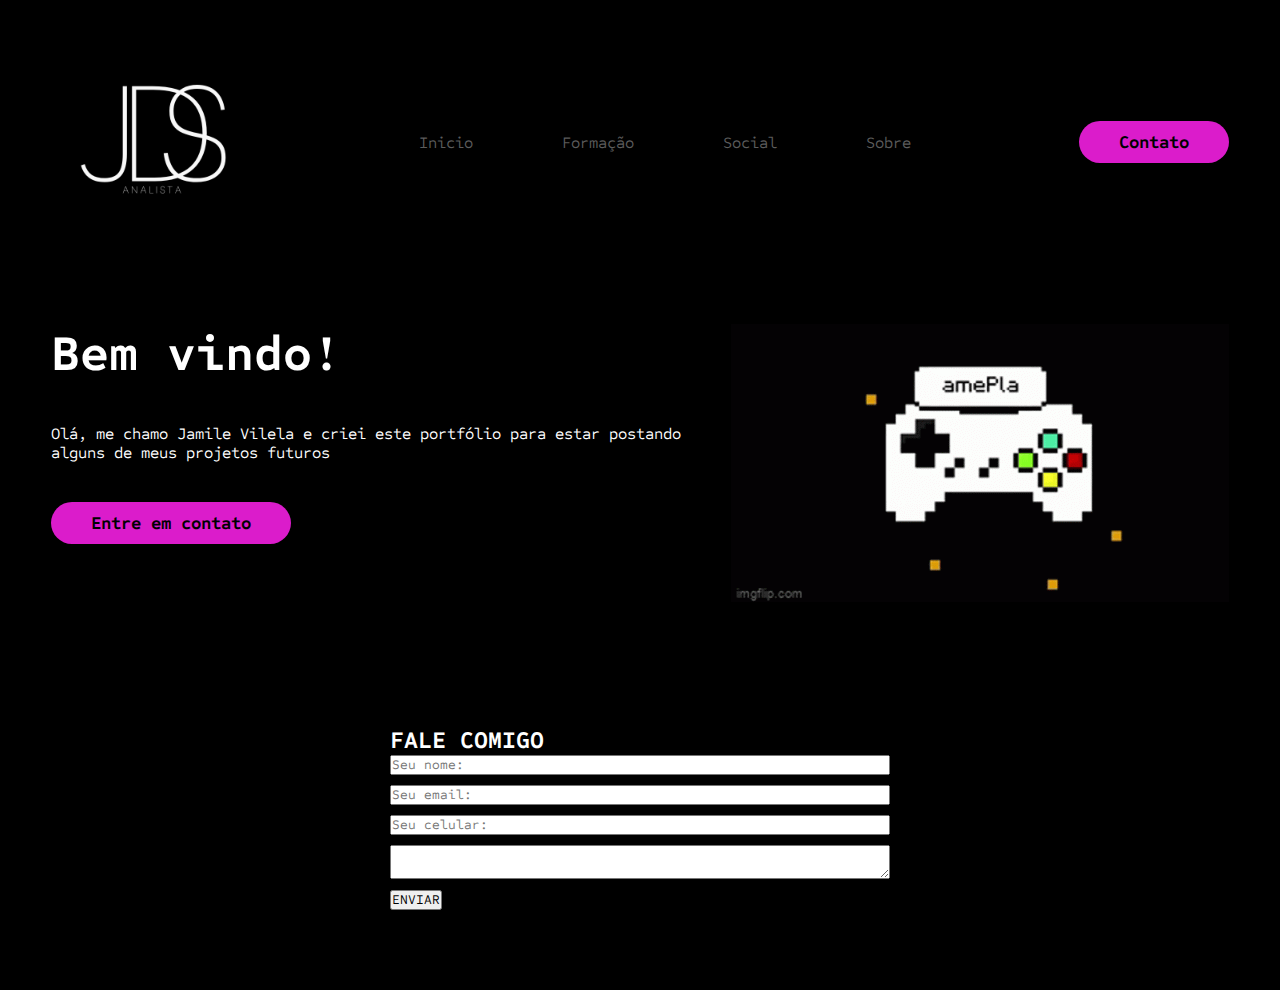
<file: index.html>
<!DOCTYPE html>
<html lang="pt-br">
<head>
    
    <meta charset="UTF-8">
    <meta name="viewport" content="width=device-width, initial-scale=1.0">
    <!--Google fonts-->
    <link rel="preconnect" href="https://fonts.googleapis.com">
    <link rel="preconnect" href="https://fonts.gstatic.com" crossorigin>
    <link href="https://fonts.googleapis.com/css2?family=Sometype+Mono:ital,wght@0,400;0,500;0,600;0,700;1,400;1,500;1,600;1,700&display=swap" rel="stylesheet">
   <!--fim google fonts-->
   <link rel="stylesheet" href="estilo.css">
   <title>Portfólio</title>
</head>
<body>

    <header>
        <div class="interface">
            <div class="logo">
                <a href="#">
                <img src="imagens.jpg/Logo.png" alt="logo do meu Portifolio" height="200">
                </a>
            </div><!--logo-->
            <nav class="menu-desktop">
                <ul>
                    <li><a href="file:///C:/Users/betania/Desktop/trabalho/index.html">Inicio</a></li>
                    <li><a href="formação2.html">Formação</a></li>
                    <li><a href="https://instagram.com/jamile_vii?igshid=MzMyNGUyNmU2YQ==">Social</a></li>
                    <li><a href="formacao.html">Sobre</a></li>
                </ul>
            </nav>
            <div class="btn-contato">
                <a href="https://wa.me/5547988492532">
                    <button>Contato</button>
                </a>

            </div><!--btn-contato-->
        </div><!--interface-->
      </header>

      <main>
        <section class="topo-do-site">
            <div class="interface">
                <div class="flex">
                    <div class="txt-topo-site">
                        <h1>Bem vindo!</h1>
                        <p>Olá, me chamo Jamile Vilela e criei este portfólio para estar postando alguns de meus projetos futuros</p>

                        <div class="btn-contato">
                            <a href="https://wa.me/5547988492532">
                                <button>Entre em contato</button>
                            </a>
                        </div>
                    </div><!--txt-topo-site-->
                   
                    <div class="img-topo-site">
                        <img src="imagens.jpg/game-play.gif" alt="">
                    </div><!--img-topo-site-->
                </div><!--flex-->
                </div><!--interface-->
        </section><!--topo do site-->  
        
        <section class="formulario">
<div class="interface">
    <h2 class="titulo">FALE <span>COMIGO</span></h2>
    <form method="get"action= "teste.jsp">
        <input type="text" name="nome" placeholder="Seu nome:">
        <input type="text" name="email" placeholder="Seu email:">
        <input type="text" name="celular" placeholder="Seu celular:">
        <textarea name="comentario" placeholder></textarea>
        <div class="btn-enviar"><input type="submit" value="ENVIAR"></div>
    </form>
</div>
        </section>
    </main>
</body>
</html>
</file>
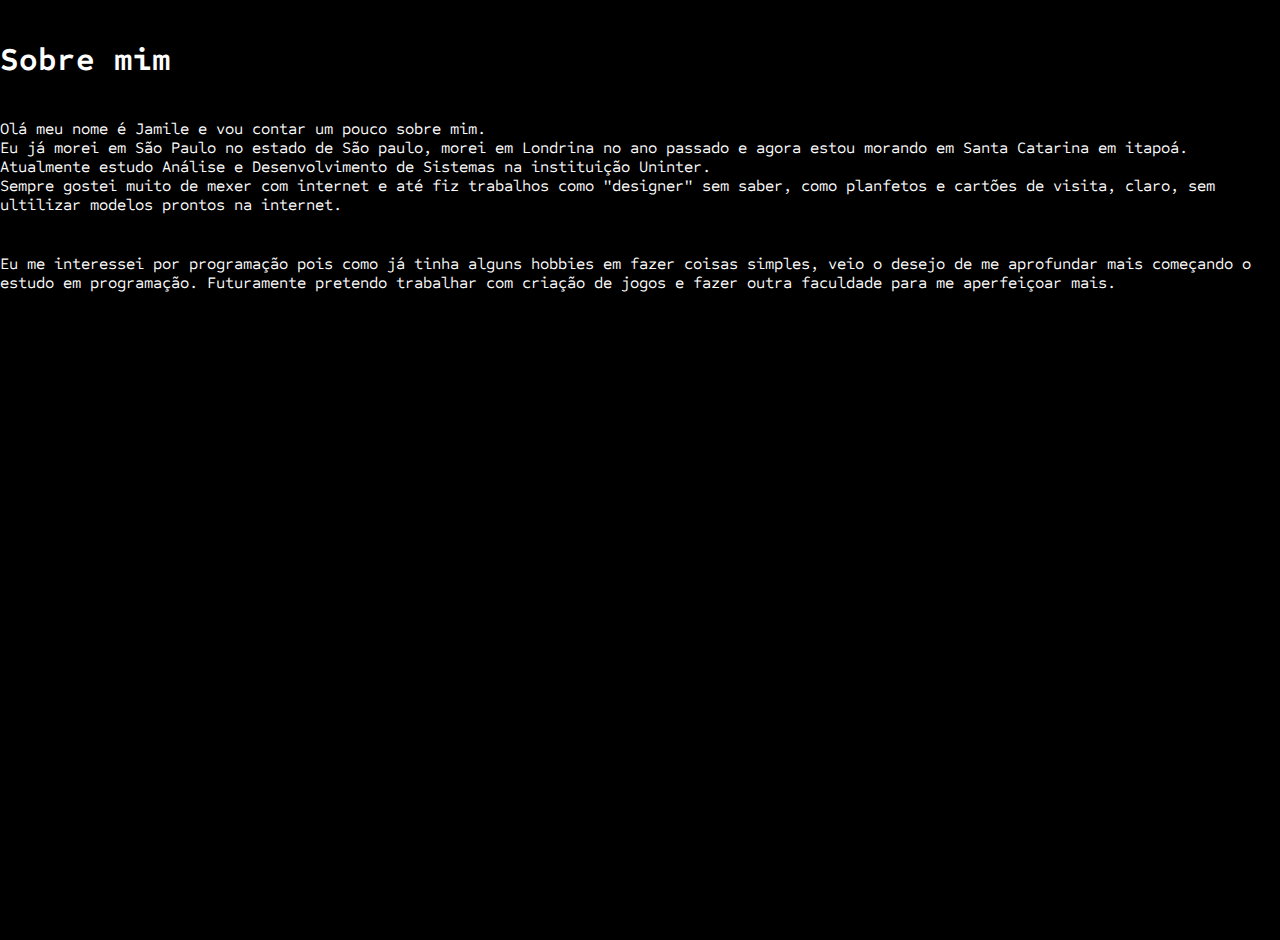
<file: formacao.html>
<!DOCTYPE html>
<html lang="pt-br">
<head>
    
    <meta charset="UTF-8">
    <meta name="viewport" content="width=device-width, initial-scale=1.0">
    <!--Google fonts-->
    <link rel="preconnect" href="https://fonts.googleapis.com">
    <link rel="preconnect" href="https://fonts.gstatic.com" crossorigin>
    <link href="https://fonts.googleapis.com/css2?family=Sometype+Mono:ital,wght@0,400;0,500;0,600;0,700;1,400;1,500;1,600;1,700&display=swap" rel="stylesheet">
   <!--fim google fonts-->
   <link rel="stylesheet" href="estilo.css">
   <title>Portfólio</title>
</head>
<body>
   <h1 class="sobre">Sobre mim</h1>
   <p class="sobre">Olá meu nome é Jamile e vou contar um pouco sobre mim.<br>Eu já morei em São Paulo no estado de São paulo,
   morei em Londrina no ano passado e agora estou morando em Santa Catarina em itapoá.<br>
Atualmente estudo Análise e Desenvolvimento de Sistemas na instituição Uninter. <br>
Sempre gostei muito de mexer com internet e até fiz trabalhos como "designer" sem saber, como planfetos e cartões de visita, claro, sem ultilizar modelos prontos na internet. </p>
<p class="sobre">Eu me interessei por programação pois como já tinha alguns hobbies em fazer coisas simples, veio o desejo de me aprofundar mais começando o estudo em programação.
Futuramente pretendo trabalhar com criação de jogos e fazer outra faculdade para me aperfeiçoar mais.</p>
</body>
   </html>
</file>
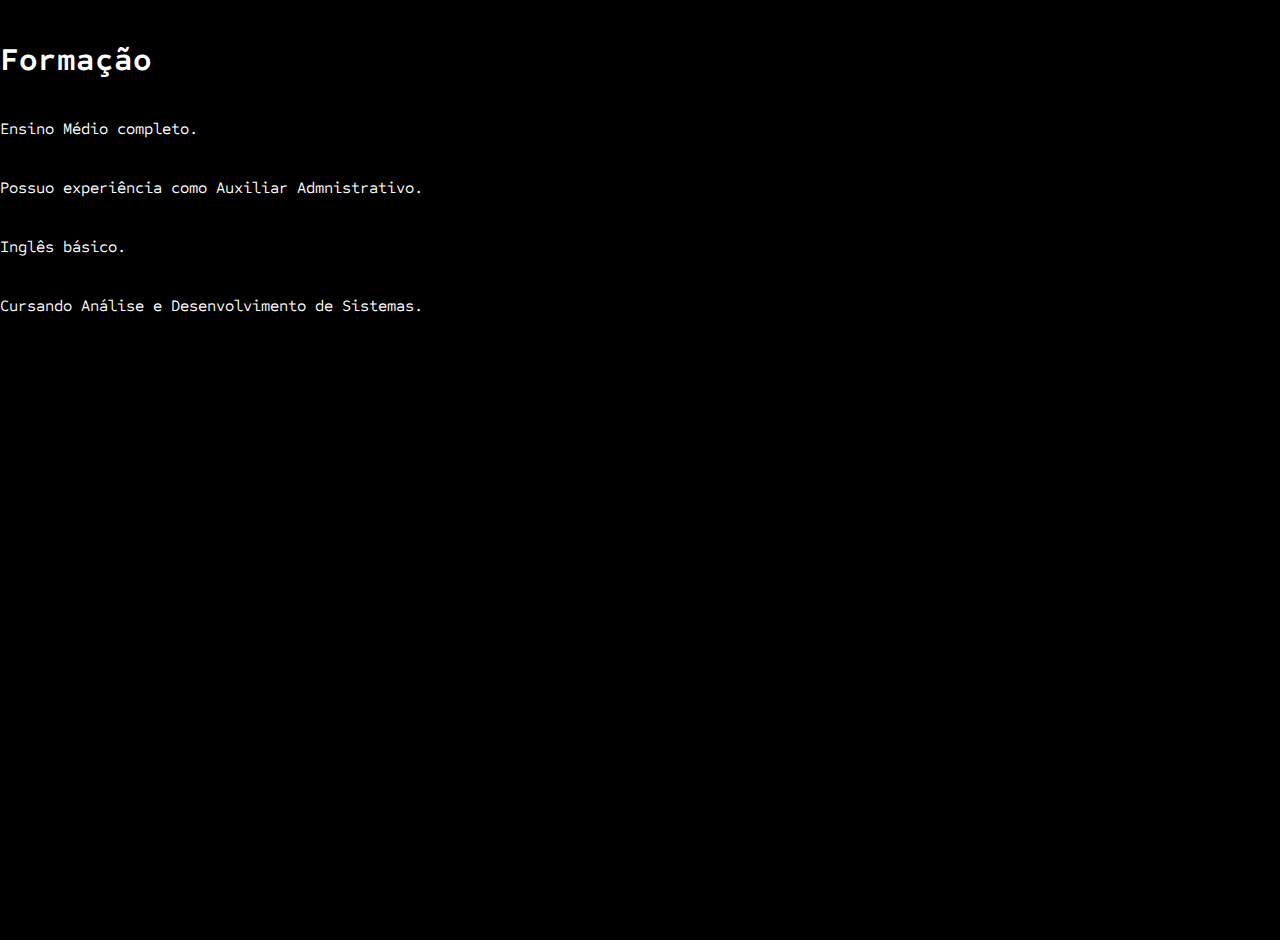
<file: formação2.html>
<!DOCTYPE html>
<html lang="pt-br">
<head>
    
    <meta charset="UTF-8">
    <meta name="viewport" content="width=device-width, initial-scale=1.0">
    <!--Google fonts-->
    <link rel="preconnect" href="https://fonts.googleapis.com">
    <link rel="preconnect" href="https://fonts.gstatic.com" crossorigin>
    <link href="https://fonts.googleapis.com/css2?family=Sometype+Mono:ital,wght@0,400;0,500;0,600;0,700;1,400;1,500;1,600;1,700&display=swap" rel="stylesheet">
   <!--fim google fonts-->
   <link rel="stylesheet" href="estilo.css">
   <title>Portfólio</title>
</head>
<body>
   <h1 class="sobre">Formação</h1>
   <p class="sobre">Ensino Médio completo.</p>
   <p class="sobre">Possuo experiência como Auxiliar Admnistrativo.</p>
   <p class="sobre">Inglês básico.</p>
   <p class="sobre">Cursando Análise e Desenvolvimento de Sistemas.</p>

   
</body>
   </html>
</file>
<file: estilo.css>
/*GERAL*/
*{
    font-family: 'Sometype Mono', monospace;
    margin:0;
    padding: 0;
    box-sizing: border-box;
}
body{
    background-color:#000;
    height: 100vh;
}
.interface{
    max-width: 1280px;
    margin: 0 auto;
}
.flex{
    display: flex;
}
.btn-contato button{
    padding: 10px 40px;
    font-size: 18px;
    font-weight: 700;
    background-color: rgb(219, 28, 203);
    border: 0;
    border-radius: 30px;
    cursor: pointer;
}
.cont{
    color: #fff;
    font-size:18px ;
    background-color: rgb(219, 28, 203);
    height: 100px;
    width: 300px;
    
}
/*CABEÇALHO*/
header{
    padding: 40px 4%;
}
header > .interface{
    display: flex;
    align-items: center;
    justify-content: space-between;

}
header a{
    color: #5c5c5c;
    text-decoration: none;
    display: inline-block;
    transition: .2s;
}
header a:hover{
   color: #fff;
   transform: scale(1.05);
}
header nav ul{
    list-style-type:none;
}
header nav ul li{
    display: inline-block;
    padding: 0 40px;
}

.btn-contato button:hover{
box-shadow: 0px 0px 8px #ff00ff;
}
/*ESTILO DO TOPO DO SITE*/
section.topo-do-site{
    padding: 40px 4%;
}

section.topo-do-site.flex{
    align-items: center;
    justify-content: center;
    gap: 90px;
}
.topo-do-site h1{
    color: #fff;
    font-size: 50px;
}
.topo-do-site .txt-topo-site p{
    color: #fff;
    margin: 40px 0px;
}
/*ESTILO DO FORMULARIO*/
section.formulario{
    padding: 80px 4%;

}
form{
    max-width: 500px;
    margin: auto;
    display: flex;
    justify-content: center;
    flex-direction: column;
    gap: 10px;
}
.titulo{
color: #fff;
max-width: 500px;
margin: auto;
}
.sobre{
    color: #fff;
    margin: 40px 0px;
    justify-content: center;
    
    
    
}
</file>
